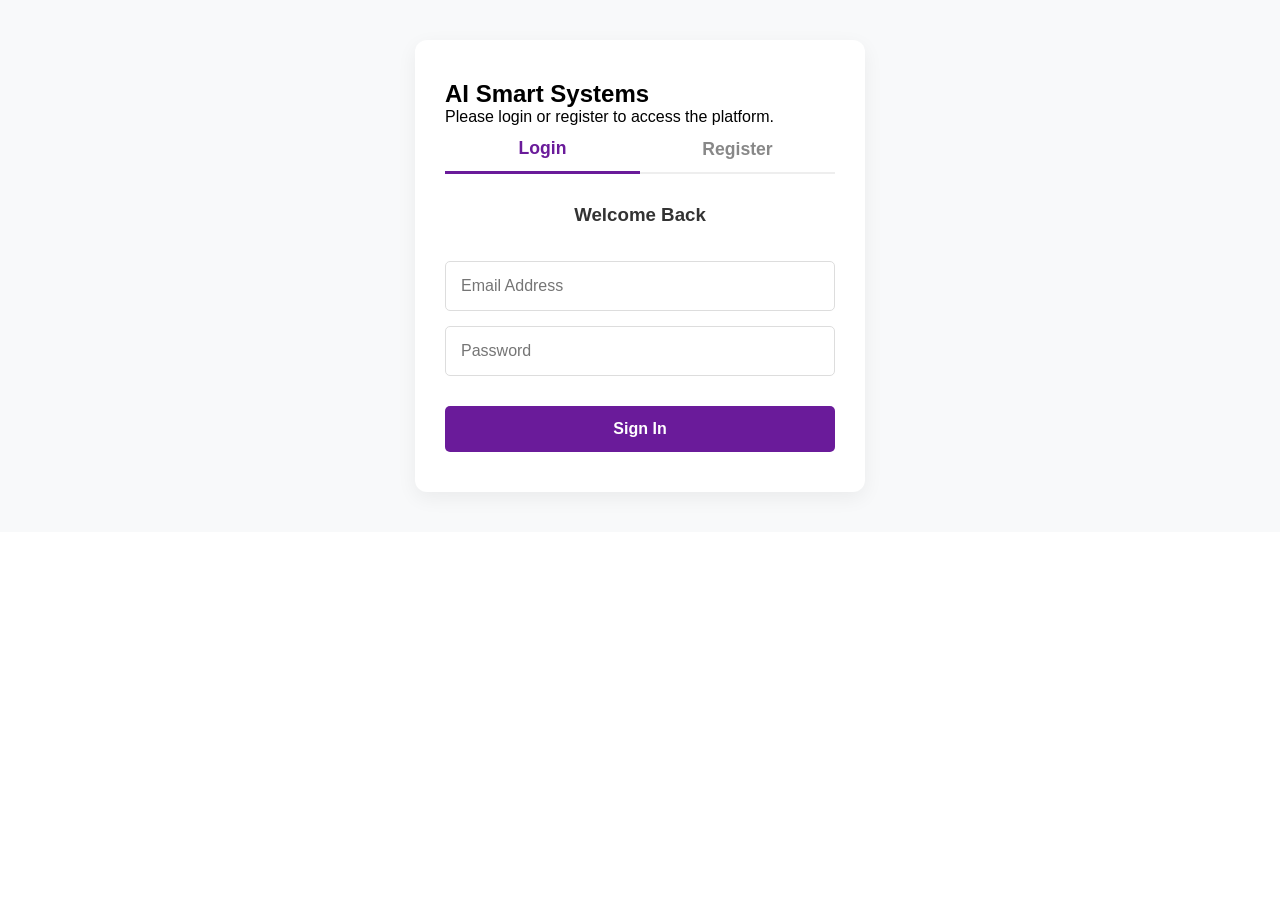
<file: index.html>
<!DOCTYPE html>
<html lang="en">
<head>
    <meta charset="UTF-8">
    <meta name="viewport" content="width=device-width, initial-scale=1.0">
    <title>AI Smart Systems - Portal</title>
    <link rel="stylesheet" href="style.css">
</head>
<body>

    <section id="auth" class="auth-section">
        <div class="auth-container">
            <div class="auth-header">
                <h1>AI Smart Systems</h1>
                <p>Please login or register to access the platform.</p>
            </div>

            <div class="auth-tabs">
                <button class="tab-link active" onclick="toggleAuth('login')">Login</button>
                <button class="tab-link" onclick="toggleAuth('register')">Register</button>
            </div>

            <form id="loginForm" onsubmit="handleLogin(event)">
                <h3>Welcome Back</h3>
                <input type="email" id="loginEmail" placeholder="Email Address" required>
                <input type="password" id="loginPassword" placeholder="Password" required>
                <button type="submit" class="auth-submit-btn">Sign In</button>
            </form>

            <form id="registerForm" onsubmit="handleRegister(event)" style="display: none;">
                <h3>Create Account With Us</h3>
                <input type="text" id="registerName" placeholder="Enter Full Name" required>
                <input type="email" id="registerEmail" placeholder="Enter Email Address" required>
                <input type="password" id="registerPassword" placeholder="Create Unique Password" required>
                <button type="submit" class="auth-submit-btn" style="background: #03dac6; color: #000;">Register</button>
            </form>
        </div>
    </section>

    <input type="hidden" id="basePrice" data-price="150.00">

    <script src="script.js"></script>
</body>
</html>
</file>
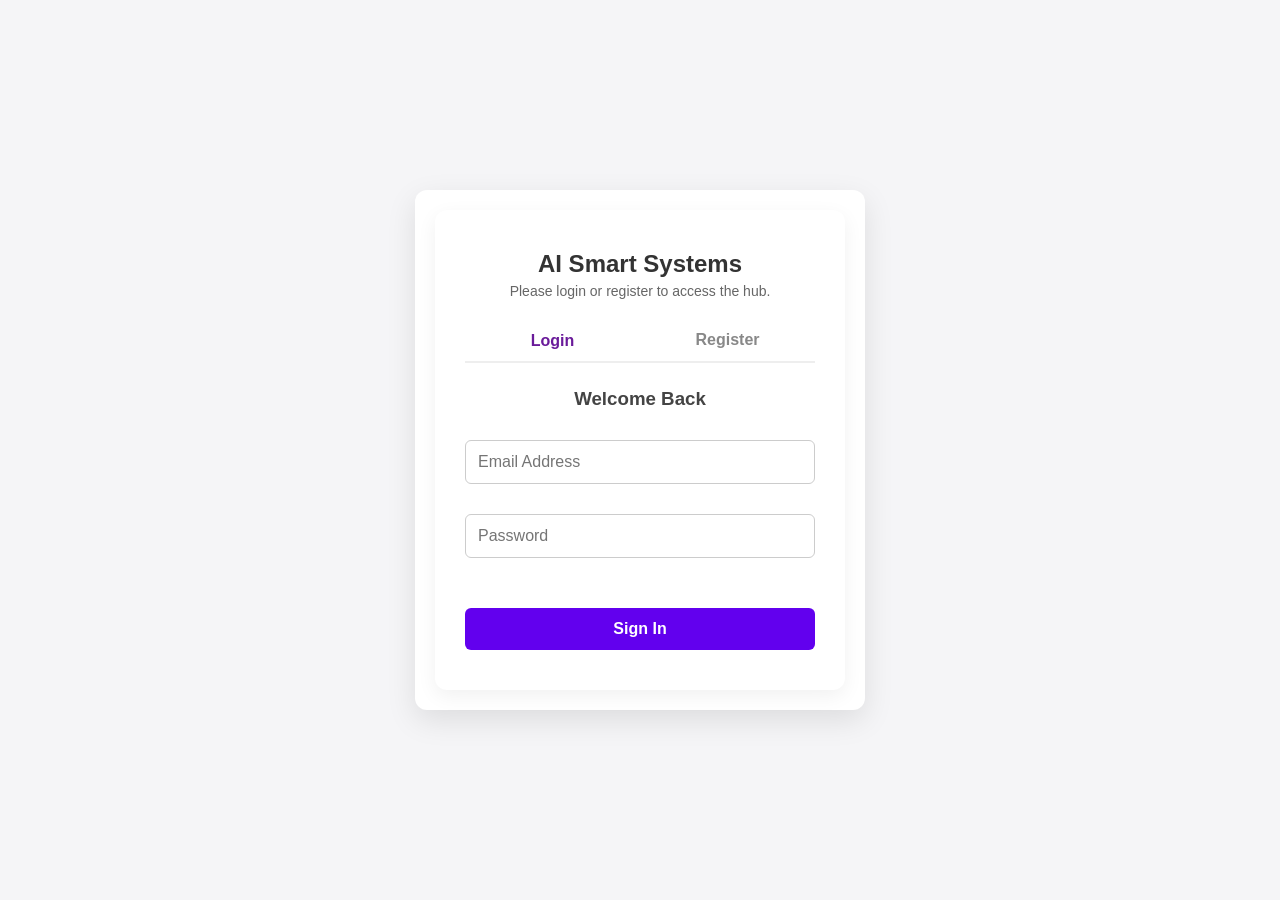
<file: Index.html>
<!DOCTYPE html>
<html lang="en">
<head>
    <meta charset="UTF-8">
    <meta name="viewport" content="width=device-width, initial-scale=1.0">
    <title>Welcome - AI Smart Systems</title>
    <link rel="stylesheet" href="style.css">
</head>
<body style="background: #f5f5f7; display: flex; align-items: center; justify-content: center; min-height: 100vh; margin: 0; font-family: sans-serif;">

    <section id="auth" class="auth-section" style="margin: 0; box-shadow: 0 10px 30px rgba(0,0,0,0.1); border-radius: 12px; background: #ffffff; padding: 20px; width: 100%; max-width: 450px;">
        <div class="auth-container">
            <div style="text-align: center; margin-bottom: 20px;">
                <h1 style="color: #333; font-size: 24px; margin-bottom: 5px;">AI Smart Systems</h1>
                <p style="color: #666; font-size: 14px;">Please login or register to access the hub.</p>
            </div>

            <div class="auth-tabs" style="display: flex; margin-bottom: 25px; border-bottom: 2px solid #eee;">
                <button class="tab-link active" onclick="toggleAuth('login')" style="flex: 1; padding: 12px; background: none; border: none; font-size: 16px; font-weight: bold; cursor: pointer;">Login</button>
                <button class="tab-link" onclick="toggleAuth('register')" style="flex: 1; padding: 12px; background: none; border: none; font-size: 16px; font-weight: bold; cursor: pointer; color: #888;">Register</button>
            </div>

            <form id="loginForm" onsubmit="handleLogin(event)">
                <h3 style="margin-bottom: 15px; color: #444;">Welcome Back</h3>
                <input type="email" id="loginEmail" placeholder="Email Address" required style="width: 100%; padding: 12px; margin-bottom: 15px; border: 1px solid #ccc; border-radius: 6px; box-sizing: border-box;">
                <input type="password" id="loginPassword" placeholder="Password" required style="width: 100%; padding: 12px; margin-bottom: 20px; border: 1px solid #ccc; border-radius: 6px; box-sizing: border-box;">
                <button type="submit" class="auth-submit-btn" style="width: 100%; padding: 12px; background: #6200ee; color: white; border: none; border-radius: 6px; font-size: 16px; font-weight: bold; cursor: pointer;">Sign In</button>
            </form>

            <form id="registerForm" onsubmit="handleRegister(event)" style="display: none;">
                <h3 style="margin-bottom: 15px; color: #444;">Create Account</h3>
                <input type="text" id="registerName" placeholder="Full Name" required style="width: 100%; padding: 12px; margin-bottom: 15px; border: 1px solid #ccc; border-radius: 6px; box-sizing: border-box;">
                <input type="email" id="registerEmail" placeholder="Email Address" required style="width: 100%; padding: 12px; margin-bottom: 15px; border: 1px solid #ccc; border-radius: 6px; box-sizing: border-box;">
                <input type="password" id="registerPassword" placeholder="Create Password" required style="width: 100%; padding: 12px; margin-bottom: 20px; border: 1px solid #ccc; border-radius: 6px; box-sizing: border-box;">
                <button type="submit" class="auth-submit-btn" style="width: 100%; padding: 12px; background: #03dac6; color: #000; border: none; border-radius: 6px; font-size: 16px; font-weight: bold; cursor: pointer;">Register</button>
            </form>
        </div>
    </section>

    <script src="script.js"></script>
</body>
</html>
</file>
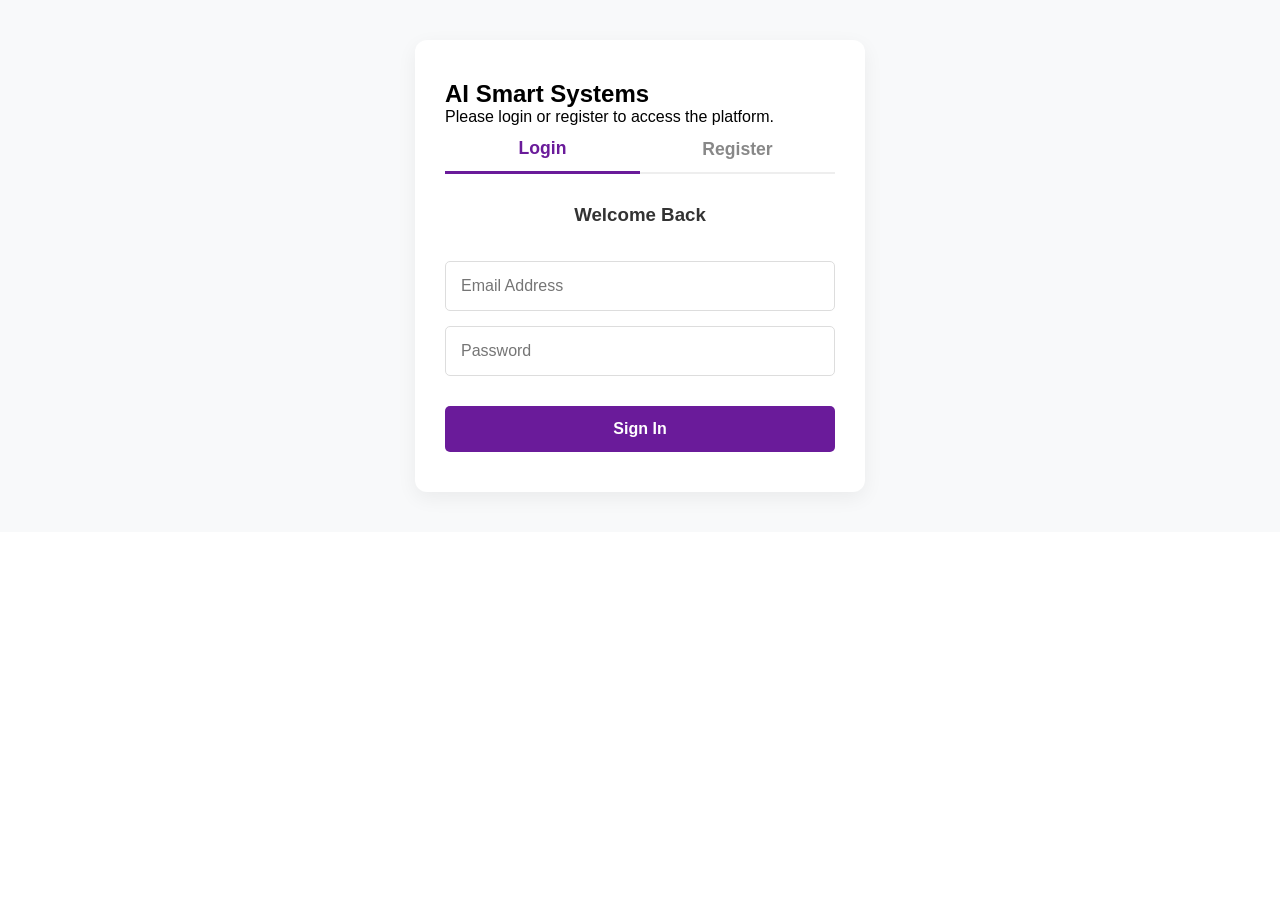
<file: home.html>
<!DOCTYPE html>
<html lang="en">
<head>
    <meta charset="UTF-8">
    <meta name="viewport" content="width=device-width, initial-scale=1.0">
    <title>Munyeks AI Smart Systems</title>
    <link rel="stylesheet" href="style.css">
</head>
<body>

    <header>
        <nav class="navbar">
            <div class="logo">AI Smart<span> Systems</span></div>
            <ul class="nav-links">
                <li><a href="#home">Home</a></li>
                <li><a href="#features">Features</a></li>
                <li><a href="#shop">Shop</a></li> 
                <li><a href="#contact">Contact</a></li>
                <li><a href="#" class="auth-btn" onclick="handleLogout(event)" style="background-color: #d32f2f;">Logout</a></li>
            </ul>
        </nav>
    </header>
    
    <section id="home" class="hero">
        <div class="hero-content">
            <h1>Innovating for a Better <span class="highlight">Tomorrow</span></h1>
            <p>Using data analytics, artificial intelligence, and smart technologies to solve real-world challenges.</p>
            <button class="cta-btn" onclick="celebrate()">Explore Our Work</button>
        </div>
    </section>

    <section id="features" class="features">
        <h2>What We Focus On</h2>
        <div class="grid">
            <div class="card">
                <h3>Artificial Intelligence</h3>
                <p>Building intelligent automation and real-time assistive systems to empower communities through affordability and availabilty.</p>
            </div>
            <div class="card">
                <h3>Data Analytics</h3>
                <p>Transforming complex information into actionable data driven insights to get real solutions.</p>
            </div>
            <div class="card">
                <h3>Smart Systems</h3>
                <p>Developing hardware and software integrations for impactful technology solutions existing in real world.</p>
            </div>
        </div>
    </section>

    <section id="shop" class="shop-section">
        <h2>Experience the Future</h2>
        <p class="section-subtitle">Get your hands on our flagship AI Smart Glasses today.</p>
        
        <div class="product-container">
            <div class="product-card">
                <div class="product-badge">Best Seller</div>
                <img src="https://images.unsplash.com/photo-1572635196237-14b3f281503f?auto=format&fit=crop&w=500&q=80" alt="AI Smart Glasses" class="product-image">
                <div class="product-details">
                    <h3>Munyeks Pro AI Smart Glasses For Visually Impaired</h3>
                    <p class="product-description">Heads-up AR display, real-time AI translation of text to audio, and built-in voice command assistant. Sleek, lightweight, powerful and affordable.</p>
                    <div class="product-price">
                        <span class="price" id="basePrice" data-price="150.00">$150.00</span>
                    </div>
                    <button class="buy-btn" onclick="openCheckout()">Purchase Now</button>
                </div>
            </div>
        </div>
    </section>

    <div id="checkoutModal" class="modal">
        <div class="modal-content">
            <span class="close-btn" onclick="closeCheckout()">&times;</span>
            <h2>Complete Your Purchase</h2>
            <p class="payment-instruction">Please send your mobile payment via M-Pesa to: <strong>0729370661</strong></p>
            
            <form id="checkoutForm" onsubmit="handleCheckoutSubmit(event)">
                <label for="quantity">Number of Items:</label>
                <input type="number" id="quantity" min="1" value="1" oninput="calculateTotal()" required>

                <label for="color">Choose Color:</label>
                <select id="color" required>
                    <option value="Matte Black">Matte Black</option>
                    <option value="Cyber Silver">Cyber Silver</option>
                    <option value="Future White">Future White</option>
                </select>

                <label for="location">Current Delivery Location:</label>
                <input type="text" id="location" placeholder="Street, City, Postal Code" required>

                <label for="M-pesaCode">M-Pesa Confirmation Code:</label>
                <input type="text" id="M-pesaCode" placeholder="Confirmation Code" required style="text-transform: uppercase;">

                <label for="totalAmount">Total Amount (USD):</label>
                <input type="text" id="totalAmount" value="$150.00" readonly>

                <button type="submit" class="submit-btn">Confirm Payment & Order</button>
            </form>
        </div>
    </div>

    <section id="contact" class="contact">
        <h2>Get In Touch</h2>
        <p>Have an initiative, idea, or project you'd like to collaborate on? Let's connect.</p>
        <form id="contactForm" onsubmit="handleFormSubmit(event)">
            <input type="text" placeholder="Your Name" required>
            <input type="email" placeholder="Your Email" required>
            <textarea placeholder="Your Message" rows="5" required></textarea>
            <button type="submit" class="submit-btn">Send Message</button>
        </form>
    </section>

    <footer>
        <p>&copy; 2026 AI Smart Systems Innovation Hub. All Rights Reserved.</p>
    </footer>

    <script src="script.js"></script>
</body>
</html>
</file>
<file: style.css>
/* Global Reset & Smooth Scroll */
* {
    margin: 0;
    padding: 0;
    box-sizing: border-box;
    font-family: 'Segoe UI', Tahoma, Geneva, Verdana, sans-serif;
}
html {
    scroll-behavior: smooth;
}

/* Dynamic Colors */
:root {
    --primary-color: #6a1b9a; /* Deep Purple */
    --accent-color: #ff9100;  /* Vibrant Orange */
    --bg-light: #f8f9fa;
    --text-dark: #333;
}

/* Header & Navbar */
header {
    background-color: #ffffff;
    box-shadow: 0 4px 6px rgba(0,0,0,0.05);
    position: sticky;
    top: 0;
    z-index: 1000;
}
.navbar {
    display: flex;
    justify-content: space-between;
    align-items: center;
    max-width: 1200px;
    margin: 0 auto;
    padding: 20px;
}
.logo {
    font-size: 24px;
    font-weight: bold;
    color: var(--text-dark);
}
.logo span {
    color: var(--primary-color);
}
.nav-links {
    list-style: none;
    display: flex;
    align-items: center; /* Keeps button aligned with links */
    gap: 20px;
}
.nav-links a {
    text-decoration: none;
    color: var(--text-dark);
    font-weight: 600;
    transition: color 0.3s;
}
.nav-links a:hover {
    color: var(--primary-color);
}

/* Special styling for Navbar Auth Button */
.auth-btn {
    background-color: var(--primary-color);
    color: white !important; /* Forces text to stay white */
    padding: 8px 18px;
    border-radius: 20px;
    transition: background-color 0.3s, transform 0.2s !important;
}
.auth-btn:hover {
    background-color: #4a148c;
    transform: translateY(-2px);
}

/* Hero Section with Vibrant Background */
.hero {
    background: linear-gradient(135deg, #6a1b9a 0%, #a83279 100%);
    color: white;
    height: 80vh;
    display: flex;
    align-items: center;
    justify-content: center;
    text-align: center;
    padding: 20px;
}
.hero-content h1 {
    font-size: 3rem;
    margin-bottom: 20px;
}
.highlight {
    color: var(--accent-color);
}
.hero-content p {
    font-size: 1.2rem;
    max-width: 600px;
    margin: 0 auto 30px;
    opacity: 0.9;
}
.cta-btn {
    background-color: var(--accent-color);
    color: white;
    border: none;
    padding: 12px 30px;
    font-size: 1.1rem;
    font-weight: bold;
    border-radius: 25px;
    cursor: pointer;
    transition: transform 0.2s, background-color 0.3s;
}
.cta-btn:hover {
    transform: scale(1.05);
    background-color: #e68200;
}

/* Features Grid with Animation on Hover */
.features {
    padding: 80px 20px;
    background-color: var(--bg-light);
    text-align: center;
}
.features h2 {
    margin-bottom: 40px;
    font-size: 2.2rem;
}
.grid {
    display: grid;
    grid-template-columns: repeat(auto-fit, minmax(300px, 1fr));
    gap: 30px;
    max-width: 1200px;
    margin: 0 auto;
}
.card {
    background: white;
    padding: 40px 20px;
    border-radius: 10px;
    box-shadow: 0 4px 15px rgba(0,0,0,0.05);
    transition: transform 0.3s, box-shadow 0.3s;
}
.card:hover {
    transform: translateY(-10px);
    box-shadow: 0 10px 25px rgba(106, 27, 154, 0.15);
}
.card h3 {
    color: var(--primary-color);
    margin-bottom: 15px;
}

/* Shop Section Styling */
.shop-section {
    padding: 80px 20px;
    background-color: #ffffff;
    text-align: center;
}
.shop-section h2 {
    font-size: 2.2rem;
    margin-bottom: 10px;
}
.section-subtitle {
    color: #666;
    margin-bottom: 40px;
}
.product-container {
    display: flex;
    justify-content: center;
    max-width: 1200px;
    margin: 0 auto;
}
.product-card {
    background: white;
    max-width: 450px;
    border-radius: 15px;
    overflow: hidden; /* Ensures image corners match card radius */
    box-shadow: 0 8px 25px rgba(0,0,0,0.08);
    position: relative;
    transition: transform 0.3s;
}
.product-card:hover {
    transform: translateY(-5px);
}
.product-badge {
    position: absolute;
    top: 15px;
    left: 15px;
    background-color: var(--accent-color);
    color: white;
    padding: 5px 12px;
    font-weight: bold;
    font-size: 0.8rem;
    border-radius: 20px;
}
.product-image {
    width: 100%;
    height: 280px;
    object-fit: cover;
}
.product-details {
    padding: 30px 25px;
    text-align: left;
}
.product-details h3 {
    font-size: 1.5rem;
    color: var(--text-dark);
    margin-bottom: 10px;
}
.product-description {
    color: #666;
    font-size: 0.95rem;
    line-height: 1.5;
    margin-bottom: 20px;
}
.product-price {
    margin-bottom: 20px;
}
.price {
    font-size: 1.6rem;
    font-weight: bold;
    color: var(--primary-color);
}
.buy-btn {
    background-color: var(--accent-color);
    color: white;
    border: none;
    width: 100%;
    padding: 14px;
    font-size: 1.1rem;
    font-weight: bold;
    border-radius: 8px;
    cursor: pointer;
    transition: background-color 0.3s;
}
.buy-btn:hover {
    background-color: #e68200;
}

/* Authentication Section (Optimized for standalone index.html layout) */
.auth-section {
    padding: 40px 20px;
    background-color: var(--bg-light);
    display: flex;
    justify-content: center;
    align-items: center;
    width: 100%;
}
.auth-container {
    background: white;
    width: 100%;
    max-width: 450px;
    padding: 40px 30px;
    border-radius: 12px;
    box-shadow: 0 6px 20px rgba(0,0,0,0.06);
}
.auth-tabs {
    display: flex;
    border-bottom: 2px solid #eee;
    margin-bottom: 30px;
}
.tab-link {
    flex: 1;
    background: none;
    border: none;
    padding: 12px;
    font-size: 1.1rem;
    font-weight: 600;
    color: #888;
    cursor: pointer;
    transition: color 0.3s, border-color 0.3s;
}
.tab-link.active {
    color: var(--primary-color);
    border-bottom: 3px solid var(--primary-color);
    margin-bottom: -2px; /* Smooth overlay over container border */
}
.auth-container h3 {
    margin-bottom: 20px;
    color: var(--text-dark);
    text-align: center;
}
.auth-submit-btn {
    background-color: var(--primary-color);
    color: white;
    border: none;
    width: 100%; /* Ensures full box dimension alignment */
    padding: 14px;
    font-size: 1rem;
    font-weight: bold;
    border-radius: 5px;
    cursor: pointer;
    margin-top: 15px;
    transition: background-color 0.3s, transform 0.1s;
}
.auth-submit-btn:hover {
    background-color: #4a148c;
}
.auth-submit-btn:active {
    transform: scale(0.98);
}

/* Contact Form Layout */
.contact {
    padding: 80px 20px;
    text-align: center;
    max-width: 600px;
    margin: 0 auto;
}
.contact h2 { margin-bottom: 15px; }
.contact p { margin-bottom: 30px; color: #666; }

form {
    display: flex;
    flex-direction: column;
    gap: 15px;
}
input, textarea, select {
    width: 100%;
    padding: 15px;
    border: 1px solid #ddd;
    border-radius: 5px;
    font-size: 1rem;
    transition: border-color 0.2s, box-shadow 0.2s;
    outline: none;
}
/* Enhanced dynamic focus glow ring */
input:focus, textarea:focus, select:focus {
    border-color: var(--primary-color);
    box-shadow: 0 0 0 3px rgba(106, 27, 154, 0.15);
}

.submit-btn {
    background-color: var(--primary-color);
    color: white;
    border: none;
    padding: 15px;
    font-size: 1rem;
    font-weight: bold;
    border-radius: 5px;
    cursor: pointer;
    transition: background-color 0.3s;
}
.submit-btn:hover {
    background-color: #4a148c;
}

/* Footer styling */
footer {
    background-color: #222;
    color: white;
    text-align: center;
    padding: 20px;
    font-size: 0.9rem;
}

/* Checkout Modal Design styling */
.modal {
    display: none; /* Hidden by default */
    position: fixed; 
    z-index: 2000; /* Stays on top of navigation bars */
    left: 0;
    top: 0;
    width: 100%; 
    height: 100%; 
    background-color: rgba(0,0,0,0.5); /* Dimmed background layer */
    overflow: auto;
    padding-top: 60px;
}

.modal-content {
    background-color: #ffffff;
    margin: 5% auto; 
    padding: 30px;
    border-radius: 12px;
    width: 90%;
    max-width: 500px;
    box-shadow: 0 5px 25px rgba(0,0,0,0.2);
    position: relative;
    text-align: left;
}

.close-btn {
    position: absolute;
    right: 20px;
    top: 15px;
    color: #aaa;
    font-size: 28px;
    font-weight: bold;
    cursor: pointer;
    transition: color 0.2s;
}

.close-btn:hover {
    color: var(--text-dark);
}

.modal-content h2 {
    color: var(--primary-color);
    margin-bottom: 5px;
}

.payment-instruction {
    background-color: #e8f5e9;
    color: #2e7d32;
    padding: 12px;
    border-radius: 6px;
    font-size: 0.95rem;
    margin-bottom: 20px;
    border-left: 4px solid #4caf50;
}

.modal-content label {
    font-weight: 600;
    font-size: 0.9rem;
    color: #555;
    margin-top: 10px;
    display: block;
    text-align: left;
}

/* Make total amount input look distinctly like a locked field */
#totalAmount {
    background-color: #eee;
    font-weight: bold;
    color: var(--primary-color);
    cursor: not-allowed;
}
</file>
